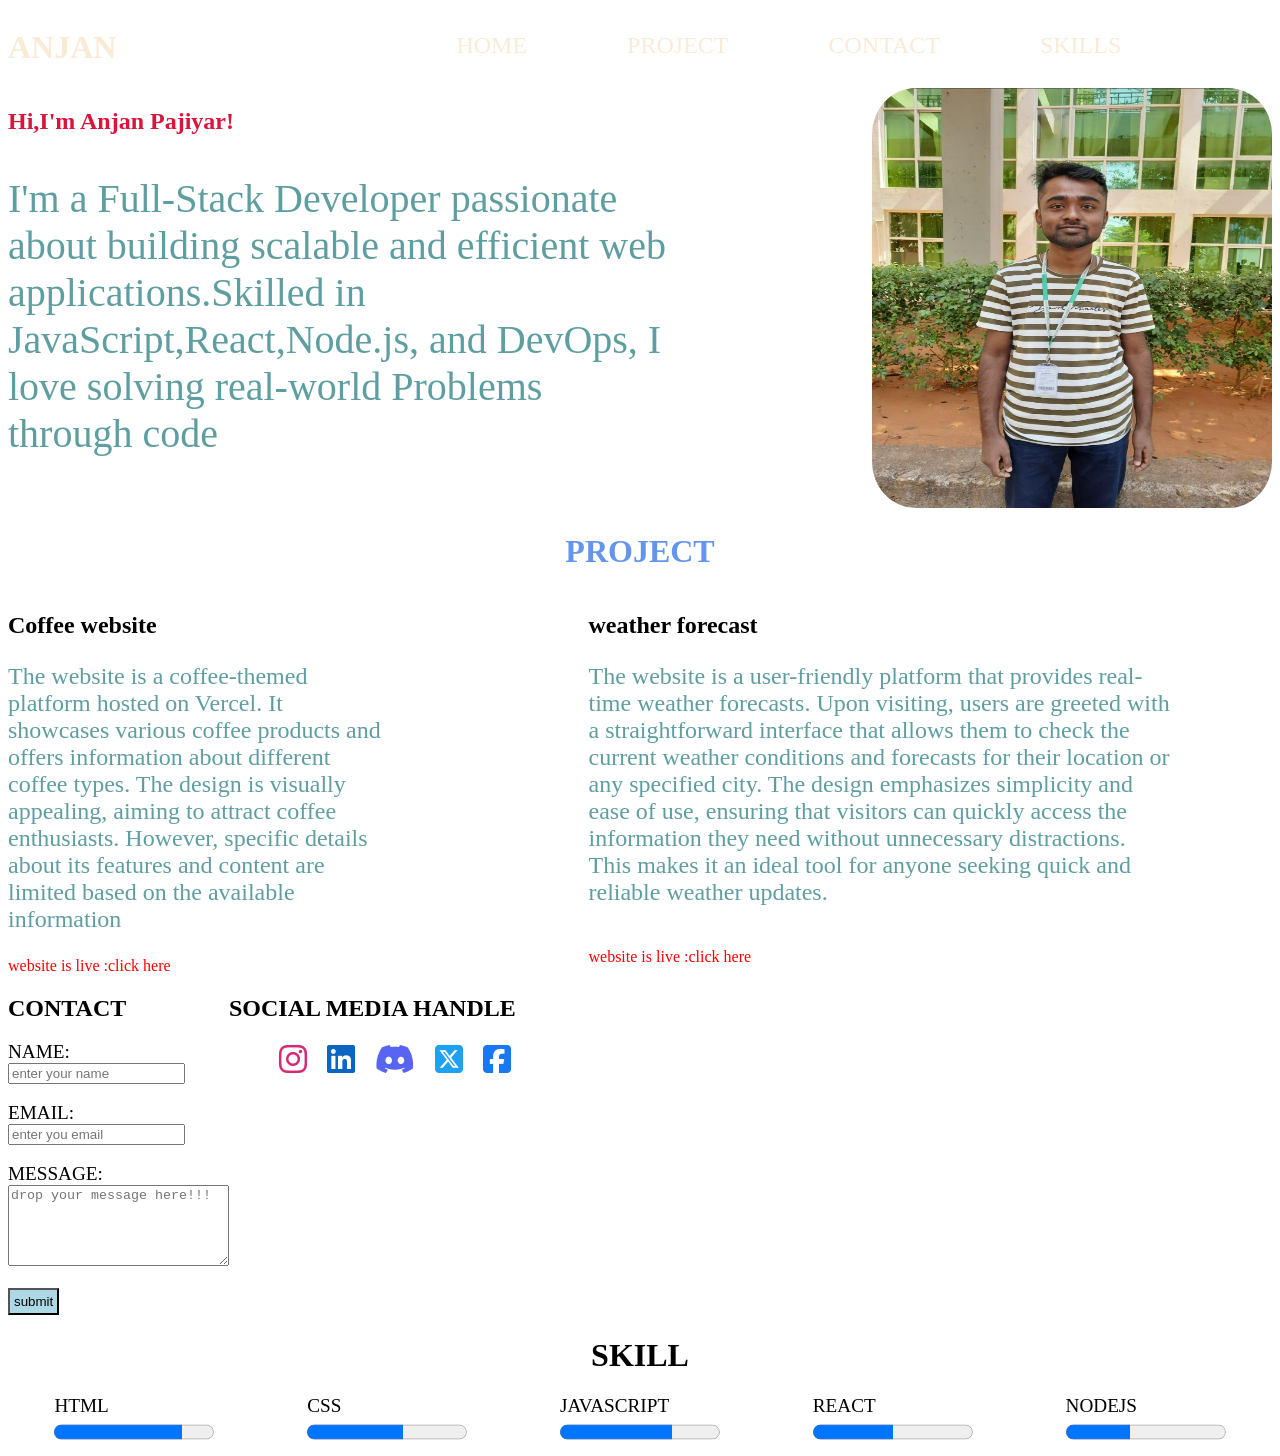
<file: day-9/portfolio_website/index.html>
<!DOCTYPE html>
<html lang="en">
<head>
    <meta charset="UTF-8">
    <meta name="viewport" content="width=device-width, initial-scale=1.0">
    <title>Document</title>
    <link rel="stylesheet" href="https://cdnjs.cloudflare.com/ajax/libs/font-awesome/6.7.2/css/all.min.css" integrity="sha512-Evv84Mr4kqVGRNSgIGL/F/aIDqQb7xQ2vcrdIwxfjThSH8CSR7PBEakCr51Ck+w+/U6swU2Im1vVX0SVk9ABhg==" crossorigin="anonymous" referrerpolicy="no-referrer" />
    <link rel="stylesheet" href="style.css">
</head>
<body>
    <!-- navigation -->
    <header style="display: flex; gap: 300px;" id="home">
        <div>
            <h1><a href="#" style="color:inherit;text-decoration: none; color: antiquewhite;">ANJAN</a></h1>
        </div>
        <nav >
          <ul style="list-style: none;display: flex; gap: 100px; font-size: 1.5em;">
            <li><a href="#home" style="color:inherit;text-decoration:  none; color: antiquewhite;">HOME</a></li>
            <li><a href="#project" style="color: inherit; text-decoration: none; color: antiquewhite;">PROJECT</a></li>
            <li><a href="#" style="color:inherit;text-decoration: none; color: antiquewhite;">CONTACT</a></li>
            <li><a href="#" style="color: inherit; text-decoration: none; color: antiquewhite;">SKILLS</a></li>
          </ul>
        </nav>
    </header>
        <!--hero section -->
    <section style="display: flex; gap: 200px;">
        <div>
            <h1 style="color:crimson;">Hi,I'm Anjan Pajiyar!</h1>
            <p style="font-size: 2.5em; color: cadetblue;">I'm a Full-Stack Developer passionate about building scalable and efficient web applications.Skilled in JavaScript,React,Node.js, and DevOps, I love solving real-world Problems through code </p>
        </div>
        <div>
            <img src="./hero.png" alt="anjan photo" width="400px" height="420px" style="border-radius: 11%;">
        </div>
    </section>
    
    <!-- project section -->
     <h1 style="color:cornflowerblue; text-align: center;" id="project">PROJECT</h1>
     <section  style="display: flex; gap: 100px; ">
        <!-- <h1>PROJECT</h1> -->
        <div style="padding-right: 100px;">
           <h2>Coffee website</h2>
           <p style="color: cadetblue; font-size: 1.5em;">The website is a coffee-themed platform hosted on Vercel. It showcases various coffee products and offers information about different coffee types. The design is visually appealing, aiming to attract coffee enthusiasts. However, specific details about its features and content are limited based on the available information</p>
           <a href="https://coffee-website-1y7c23wjs-anjan-pajiyars-projects.vercel.app/" style="color: inherit; text-decoration: none ;color: red;">website is live :click here</a>
        </div>

        <div>
           <h2>weather forecast</h2>
           <p style="color: cadetblue; font-size: 1.5rem;">The website is a user-friendly platform that provides real-time weather forecasts. Upon visiting, users are greeted with a straightforward interface that allows them to check the current weather conditions and forecasts for their location or any specified city. The design emphasizes simplicity and ease of use, ensuring that visitors can quickly access the information they need without unnecessary distractions. This makes it an ideal tool for anyone seeking quick and reliable weather updates.</p>
           <br>
           <a href="https://weather-app-rust-delta.vercel.app/" style="color: inherit; text-decoration: none ;color: red;">website is live :click here</a>
        </div>

        <div>

        </div>
     </section>

     <!-- contact  -->
     
      <section style="display: flex; justify-content:stretch;">
            <div>
                <h1>CONTACT</h1>
                <form action="#">
                    <!-- name -->
                    <div>
                        <label for="name">NAME:</label>
                        <br>
                        <input type="text" id="name" placeholder="enter your name">
                    </div>
                     <br>
                    <!-- email -->
                     <div>
                         <label for="email">EMAIL:</label>
                         <br>
                         <input type="email" id="email" placeholder="enter you email">
                     </div>
                     <br>
                     <!-- message -->
                      <div>
                          <label for="message">MESSAGE:</label>
                          <br>
                          <textarea name="message" id="message" cols="25" rows="5" placeholder="drop your message here!!!"></textarea>
                      </div>
                      <br>
                      <!-- submit -->
                       <div><button>submit</button></div>
                </form>
            </div>

            <div>
                <h1>SOCIAL MEDIA HANDLE</h1>
                <ul style="list-style: none; display: flex; justify-content:space-around;">
                    <li class="icon"><a href="https://www.instagram.com/anjan.panjiyar/"><i class="fa-brands fa-instagram fa-2xl" style="color: #d62976;"></i></a></li>
                    <li class="icon"><a href="https://www.linkedin.com/notifications/?filter=all"><i class="fa-brands fa-linkedin fa-2xl" style="color: #0a66c2;"></i></a></li>
                    <li class="icon"> <a href="https://discord.com/channels/@anjan0581"><i class="fa-brands fa-discord fa-2xl" style="color: #5865f2;"></i></a></li>
                    <li class="icon"> <a href="https://x.com/AnjanP33488"><i class="fa-brands fa-square-x-twitter fa-2xl" style="color: #1da1f2;"></i></a></li>
                    <li class="icon"><a href="https://www.facebook.com/panjiyar.anjan"><i class="fa-brands fa-square-facebook fa-2xl" style="color: #1877f2;"></i></a></li>
                </ul>
            </div>
      </section>

      <!-- skill -->
       <h1 style="text-align: center;">SKILL</h1>
       <section style="display: flex; justify-content: space-around;">
        <div>
            <label for="html">HTML</label>
            <br>
            <progress value="80" max="100"></progress>
        </div>
        
        <div>
            <label for="css">CSS</label>
            <br>
            <progress value="60" max="100"></progress>
        </div>
        
        <div>
            <label for="javascript">JAVASCRIPT</label>
            <br>
            <progress value="70" max="100"></progress>
        </div>

        
        <div>
            <label for="react">REACT</label>
            <br>
            <progress value="50" max="100"></progress>
        </div>
        
        <div>
            <label for="nodejs">NODEJS</label>
            <br>
            <progress value="40" max="100"></progress>
        </div>
       </section>
      

  </body>
</html>
</file>
<file: day-9/portfolio_website/style.css>
.icon {
    padding: 10px;
}

progress {
    padding: 15px;
}
label{
    font-size: 1.2em;
}

button {
    padding: 4px;
    background-color: lightblue;
    color: black;
}
</file>
